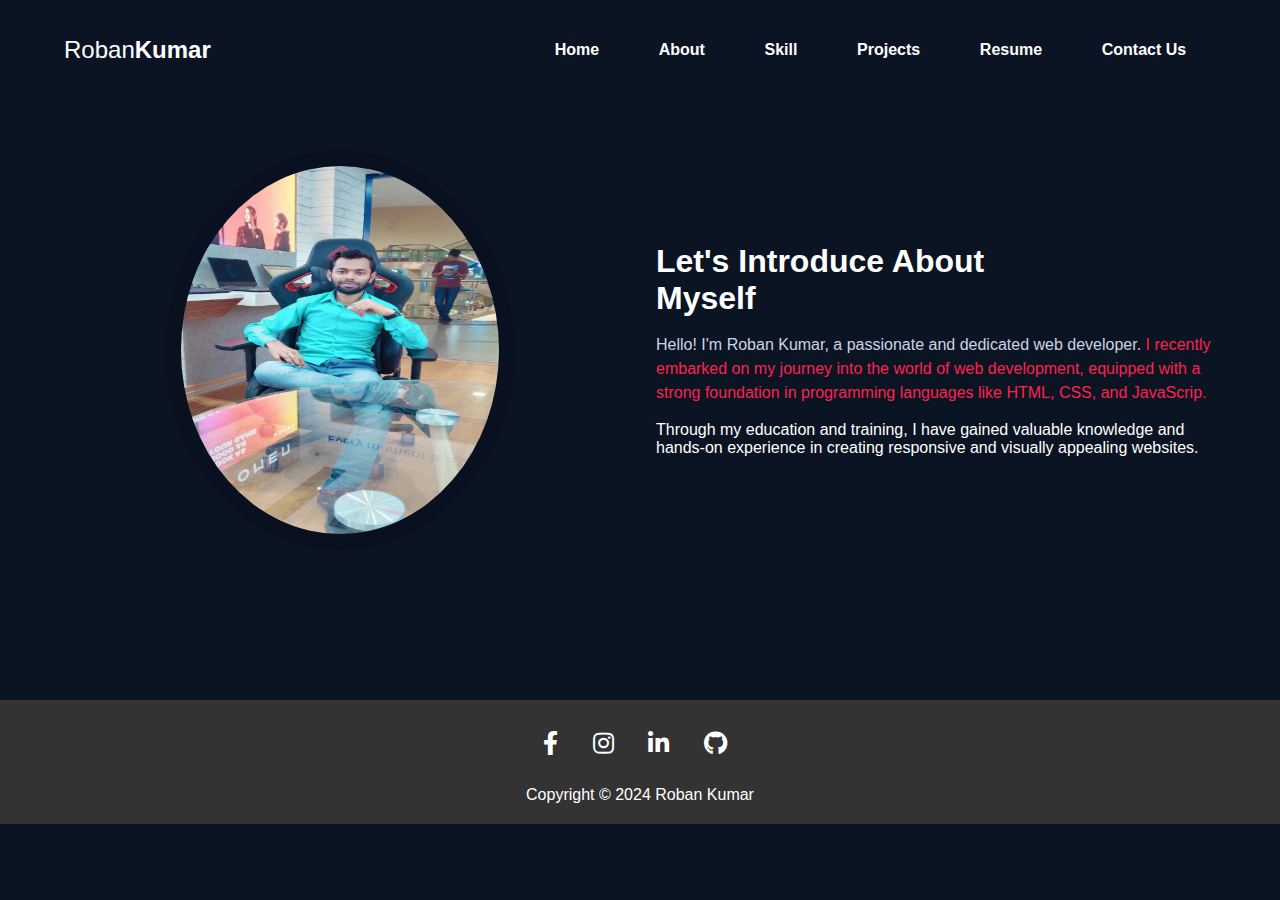
<file: about.html>
<!DOCTYPE html>
<html lang="en">

<head>
  <meta charset="UTF-8">
  <meta name="viewport" content="width=device-width, initial-scale=1.0">
  <title>About</title>
  <link rel="stylesheet" href="about.css">
  <link rel="stylesheet" href="style.css">
  <link rel="stylesheet" href="index.css">
  <link rel="stylesheet" href="footer.css">
  <link rel="icon" type="image/x-icon" href="/image/port.png">

</head>

<body>

  <nav>
    <input id="nav-toggle" type="checkbox">
    <div class="logo">Roban<strong>Kumar</strong></div>
    <ul class="links">
      <li><a href="index.html">Home</a></li>
      <li><a href="about.html">About</a></li>
      <li><a href="skill.html">Skill</a></li>
      <li><a href="project.html">Projects</a></li>
      <li><a href="resume.html">Resume</a></li>
      <li><a href="contact.html">Contact Us</a></li>
    </ul>
    <label for="nav-toggle" class="icon-burger">
      <div class="line"></div>
      <div class="line"></div>
      <div class="line"></div>
    </label>
  </nav>

  <!-- about section start  -->

  <section class="section__container about__container" id="about">
    <div class="about__image">
      <img src="/image/profile-1.jpeg" alt="about" />
    </div>
    <div class="about__content">
      <h4>Let's Introduce About Myself</h4>
      <p class="section__description">
        Hello! I'm Roban Kumar, a passionate and dedicated web developer.
        <span>I recently embarked on my journey into the world of web development, equipped with a strong foundation in
          programming languages like HTML, CSS, and JavaScrip.</span>
      <P>Through my education and training, I have gained
        valuable knowledge and hands-on experience in creating responsive and visually appealing websites.</P>
      </p>
    </div>
  </section>
  <!-- about section end -->


  <!-- footer start  -->

  <footer>
    <div class="container">
      <ul class="social-icons">
        <li><a href="https://www.facebook.com/roban.kumar.104/" target="_blank"><i class="fab fa-facebook-f"></i></a></li>

        <li><a href="https://www.instagram.com/i.am.r4v4n?" target="_blank"><i class="fab fa-instagram"></i></a></li>
        <li><a href="https://www.linkedin.com/in/roban-kumar-9670a6221/" target="_blank"><i class="fab fa-linkedin-in"></i></a></li>
        <li><a href="https://github.com/robandivya" target="_blank"><i class="fab fa-github"></i></a></li>
        <br><br>
        <span>Copyright &copy; 2024 Roban Kumar</span>
      </ul>
    </div>
  </footer>
  <!-- footer end -->

</body>

</html>
</file>
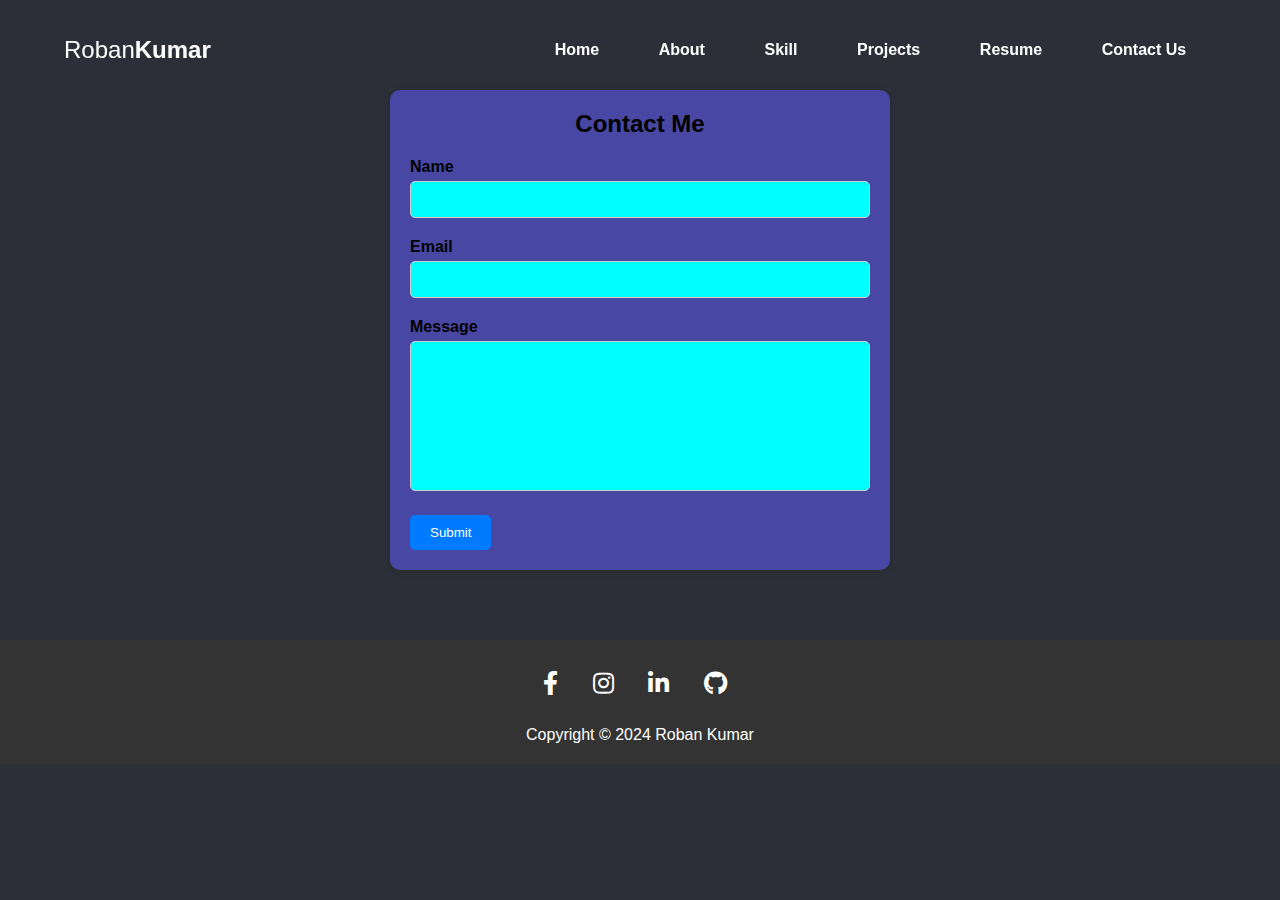
<file: contact.html>
<!DOCTYPE html>
<html lang="en">

<head>
  <meta charset="UTF-8">
  <meta name="viewport" content="width=device-width, initial-scale=1.0">
  <title>Contact Us</title>
  <link rel="stylesheet" href="contact.css">
  <link rel="stylesheet" href="index.css">
  <link rel="stylesheet" href="footer.css">
  <link rel="icon" type="image/x-icon" href="/image/port.png">
  



</head>

<body>


  <nav>
    <input id="nav-toggle" type="checkbox">
    <div class="logo">Roban<strong>Kumar</strong></div>
    <ul class="links">
      <li><a href="index.html">Home</a></li>
      <li><a href="about.html">About</a></li>
      <li><a href="skill.html">Skill</a></li>
      <li><a href="project.html">Projects</a></li>
      <li><a href="resume.html">Resume</a></li>
      <li><a href="contact.html">Contact Us</a></li>
    </ul>
    <label for="nav-toggle" class="icon-burger">
      <div class="line"></div>
      <div class="line"></div>
      <div class="line"></div>
    </label>
  </nav>

  <section>
    <div class="contact-container">
      <h2>Contact Me</h2>
      <form onsubmit="sendEmail(); reset(); return false;">
        <div class="form-group">
          <label for="name">Name</label>
          <input type="text" id="name" required>
        </div>
        <div class="form-group">
          <label for="email">Email</label>
          <input type="email" id="email" required>
        </div>
        <div class="form-group">
          <label for="message">Message</label>
          <textarea id="message" required></textarea>
        </div>
        <button type="submit" class="btn">Submit </button>
      </form>
    </div>
  </section>


  <!-- footer start  -->

  <footer>
    <div class="container">
      <ul class="social-icons">
        <li><a href="https://www.facebook.com/roban.kumar.104/" target="_blank"><i class="fab fa-facebook-f"></i></a>
        </li>
        <li><a href="https://www.instagram.com/i.am.r4v4n?" target="_blank"><i class="fab fa-instagram"></i></a></li>
        <li><a href="https://www.linkedin.com/in/roban-kumar-9670a6221/" target="_blank"><i
              class="fab fa-linkedin-in"></i></a></li>
        <li><a href="https://github.com/robandivya" target="_blank"><i class="fab fa-github"></i></a></li>
        <br><br>
        <span>Copyright &copy; 2024 Roban Kumar</span>

      </ul>
    </div>
    
  </footer>
  <!-- footer end --> 


  <script src="https://smtpjs.com/v3/smtp.js"></script>
  <script>
    function sendEmail() {

      let name=document.getElementById("name").value;
      let email=document.getElementById("email").value;
      let message=document.getElementById("message").value;

      let body= "Name:"+ name + "<br/> Email:" + email + "<br/> Message:"+ message; 


      Email.send({
        SecureToken : "7ae1ddd0-b439-48d4-86a9-5e25a6693636",
        To: 'robansahu2001@gmail.com',
        From: "robandivya@outlook.com",
        Subject: "New Contact form Enquiry",
        Body: body
      }).then(
        message => alert("Form Submitted")
      );
    }

  </script>
</body>

</html>
</file>
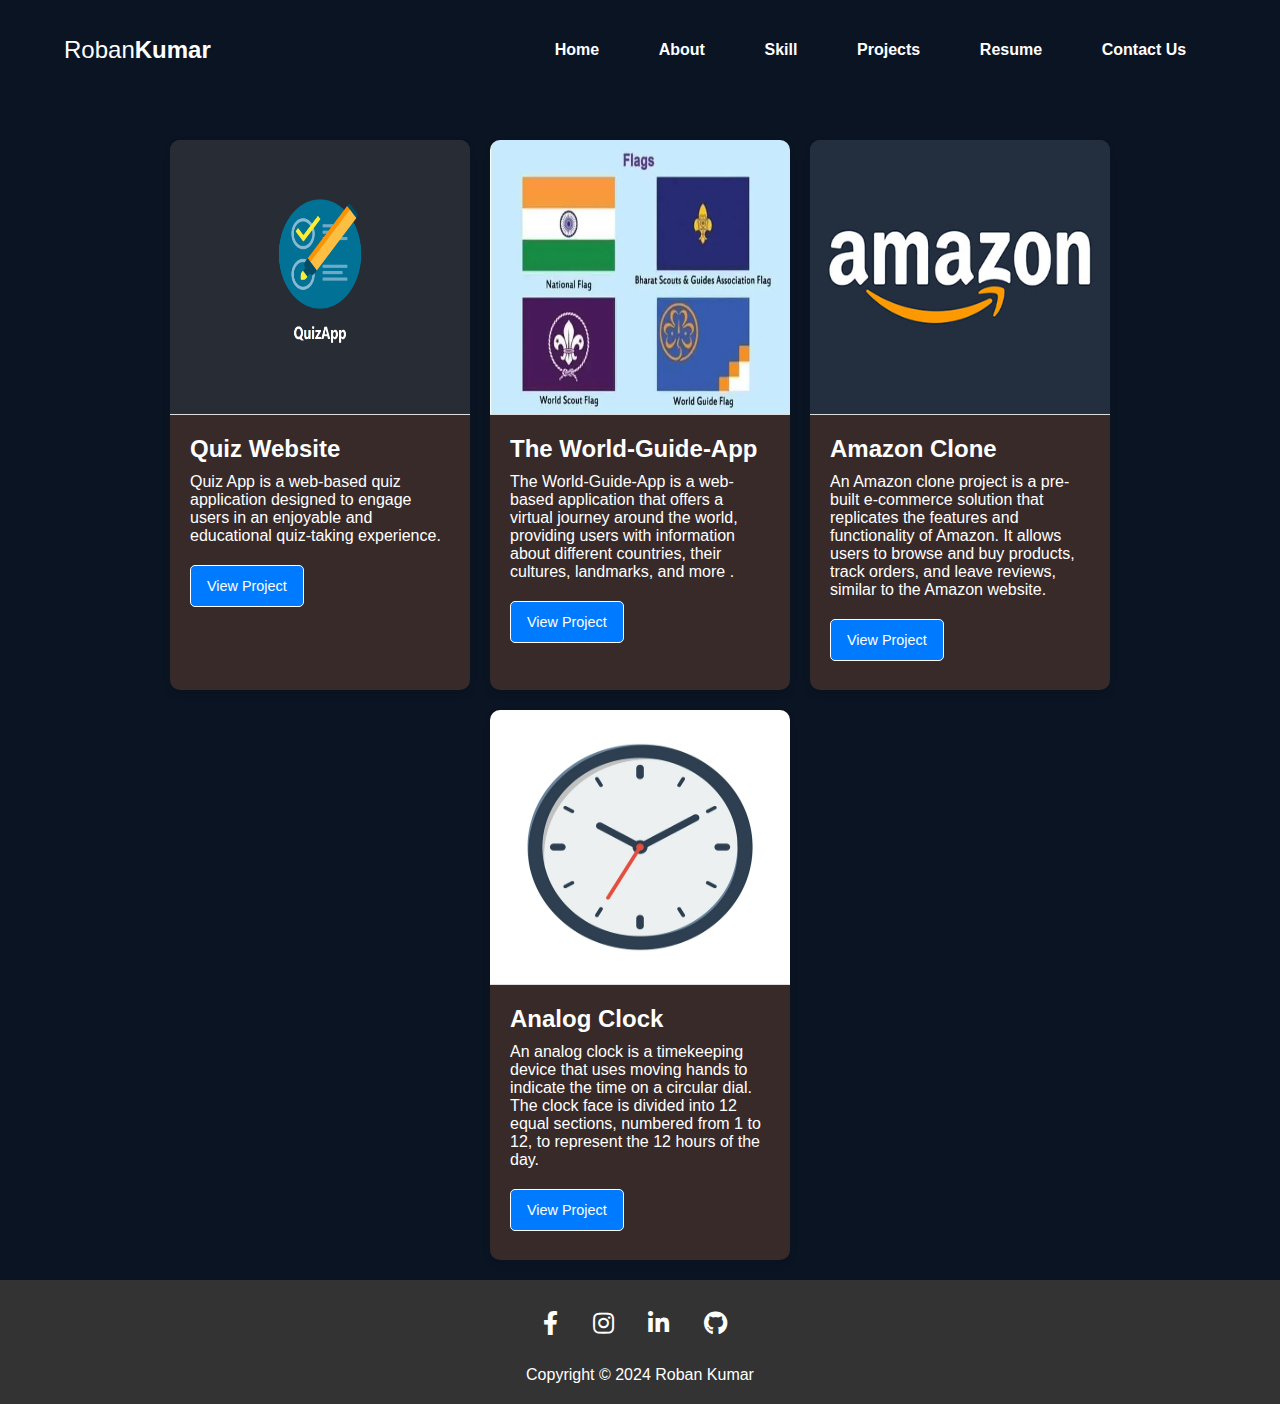
<file: project.html>
<!DOCTYPE html>
<html lang="en">

<head>
    <meta charset="UTF-8">
    <meta name="viewport" content="width=device-width, initial-scale=1.0">
    <title>Project</title>
    <link rel="stylesheet" href="index.css">
    <link rel="stylesheet" href="project.css">
    <link rel="stylesheet" href="style.css">
    <link rel="stylesheet" href="footer.css">
    <link rel="icon" type="image/x-icon" href="/image/port.png">



</head>

<body>

    <nav>
        <input id="nav-toggle" type="checkbox">
        <div class="logo">Roban<strong>Kumar</strong></div>
        <ul class="links">
            <li><a href="index.html">Home</a></li>
            <li><a href="about.html">About</a></li>
            <li><a href="skill.html">Skill</a></li>
            <li><a href="project.html">Projects</a></li>
            <li><a href="resume.html">Resume</a></li>
            <li><a href="contact.html">Contact Us</a></li>
        </ul>
        <label for="nav-toggle" class="icon-burger">
            <div class="line"></div>
            <div class="line"></div>
            <div class="line"></div>
        </label>
    </nav>

    <div class="project-container">
        <div class="project-card">
            <img src="/image/1.png" alt="Project 1">
            <div class="project-details">
                <h2>Quiz Website</h2>
                <p>Quiz App is a web-based quiz application designed to engage users in an enjoyable and educational
                    quiz-taking
                    experience. </p>
                <a href="https://quiz-ans-app.netlify.app/" class="btn" target="_blank">View Project</a>
            </div>
        </div>
        <div class="project-card">
            <img src="/image/2.jpg" alt="Project">
            <div class="project-details">
                <h2>The World-Guide-App</h2>
                <p>The World-Guide-App is a web-based application that offers a virtual journey around the world,
                    providing
                    users with information about different countries, their cultures, landmarks, and more .</p>
                <a href="https://world-guide-app.netlify.app/" class="btn" target="_blank">View Project</a>
            </div>
        </div>

        <div class="project-card">
            <img src="image/1.jpg" alt="Project">
            <div class="project-details">
                <h2>Amazon Clone</h2>
                <p>An Amazon clone project is a pre-built e-commerce solution that replicates the features and
                    functionality of Amazon. It allows users to browse and buy products, track orders, and leave
                    reviews, similar to the Amazon website.</p>
                <a href="https://amazon-clone123456.netlify.app" class="btn" target="_blank">View Project</a>
            </div>
        </div>

        <div class="project-card">
            <img src="image/00.webp" alt="Project">
            <div class="project-details">
                <h2>Analog Clock</h2>
                <p>An analog clock is a timekeeping device that uses moving hands to indicate the time on a circular
                    dial. The clock face is divided into 12 equal sections, numbered from 1 to 12, to represent the 12
                    hours of the day.</p>
                <a href="https://analog-clock-12345.netlify.app" class="btn" target="_blank">View Project</a>
            </div>
        </div>

    </div>

    <!-- footer start  -->

    <footer>
        <div class="container">
            <ul class="social-icons">
                <li><a href="https://www.facebook.com/roban.kumar.104/" target="_blank"><i class="fab fa-facebook-f"></i></a></li>
                <li><a href="https://www.instagram.com/i.am.r4v4n?" target="_blank"><i class="fab fa-instagram"></i></a></li>
                <li><a href="https://www.linkedin.com/in/roban-kumar-9670a6221/" target="_blank"><i class="fab fa-linkedin-in"></i></a></li>
                <li><a href="https://github.com/robandivya" target="_blank"><i class="fab fa-github"></i></a></li>
                <br><br>
                <span>Copyright &copy; 2024 Roban Kumar</span>
            </ul>
        </div>
    </footer>
    <!-- footer end -->
</body>

</html>
</file>
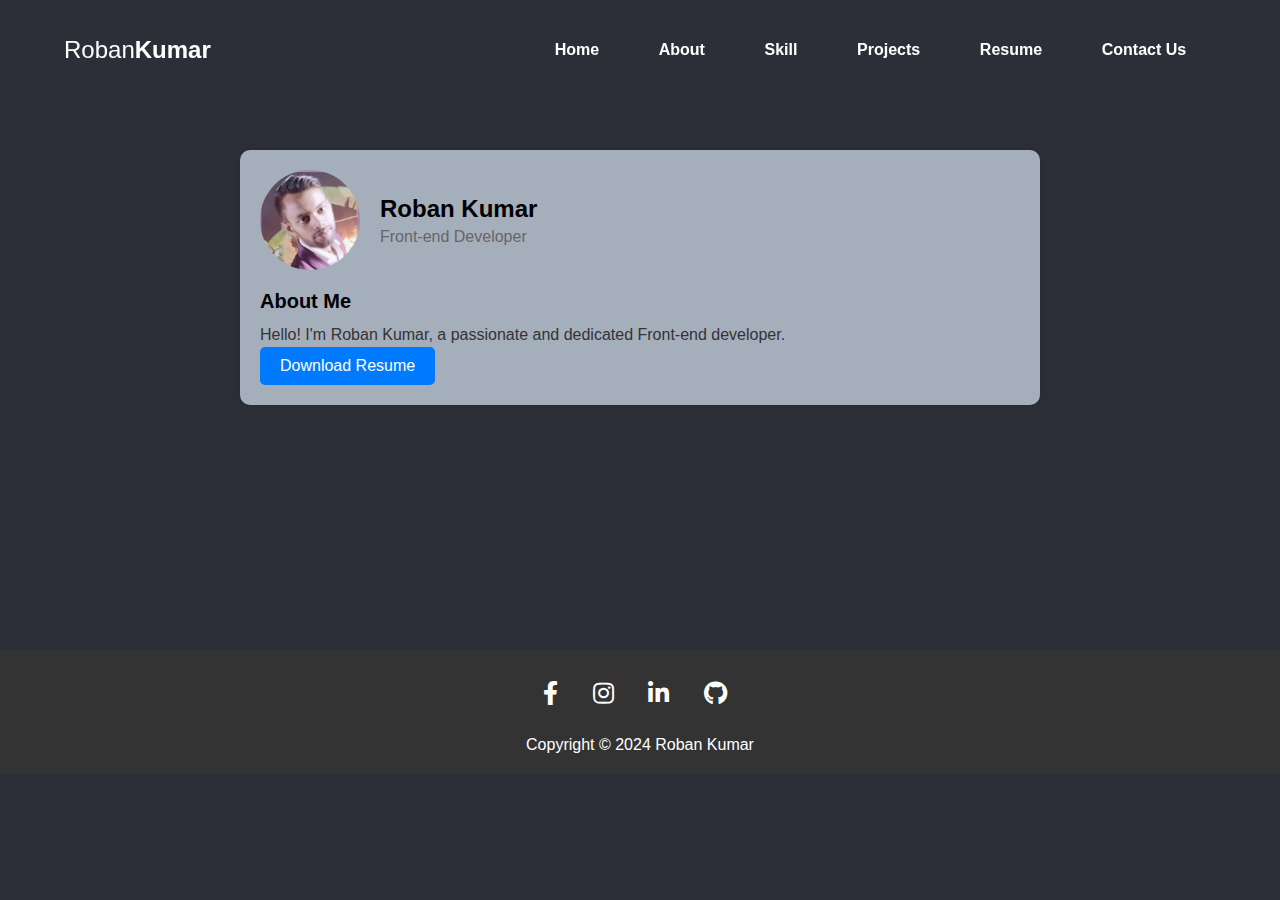
<file: resume.html>
<!DOCTYPE html>
<html lang="en">
<head>
    <meta charset="UTF-8">
    <meta name="viewport" content="width=device-width, initial-scale=1.0">
    <title>Resume</title>
    <link rel="stylesheet" href="resume.css">
    <link rel="stylesheet" href="index.css">
    <link rel="stylesheet" href="footer.css">
  <link rel="icon" type="image/x-icon" href="/image/port.png">

    

    
</head>
<body>


    <nav>
        <input id="nav-toggle" type="checkbox">
        <div class="logo">Roban<strong>Kumar</strong></div>
        <ul class="links">
          <li><a href="index.html">Home</a></li>
          <li><a href="about.html">About</a></li>
          <li><a href="skill.html">Skill</a></li>
          <li><a href="project.html">Projects</a></li>
          <li><a href="resume.html">Resume</a></li>
          <li><a href="contact.html">Contact Us</a></li>
        </ul>
        <label for="nav-toggle" class="icon-burger">
          <div class="line"></div>
          <div class="line"></div>
          <div class="line"></div>
        </label>
      </nav>
      <section>
    <div class="resume-section">
        <div class="profile">
            <img src="/image/111.jpg" alt="Profile Picture">
            <div class="details">
                <h1>Roban Kumar</h1>
                <p>Front-end Developer</p>
            </div>
        </div>
        <div class="about">
            <h2>About Me</h2>
            <p>Hello! I'm Roban Kumar, a passionate and dedicated Front-end developer.</p>
            <a href="/resume/Roban.pdf" download class="btn">Download Resume</a>
        </div>
    </div>
</section>

     <!-- footer start  -->

     <footer>
      <div class="container">
          <ul class="social-icons">
              <li><a href="https://www.facebook.com/roban.kumar.104/" target="_blank"><i class="fab fa-facebook-f"></i></a></li>
              
              <li><a href="https://www.instagram.com/i.am.r4v4n?" target="_blank"><i class="fab fa-instagram"></i></a></li>
              <li><a href="https://www.linkedin.com/in/roban-kumar-9670a6221/" target="_blank"><i class="fab fa-linkedin-in"></i></a></li>
              <li><a href="https://github.com/robandivya" target="_blank"><i class="fab fa-github"></i></a></li>
              <br><br>
              <span>Copyright &copy; 2024 Roban Kumar</span>
          </ul>
      </div>
  </footer>
  <!-- footer end -->
</body>
</html>
</file>
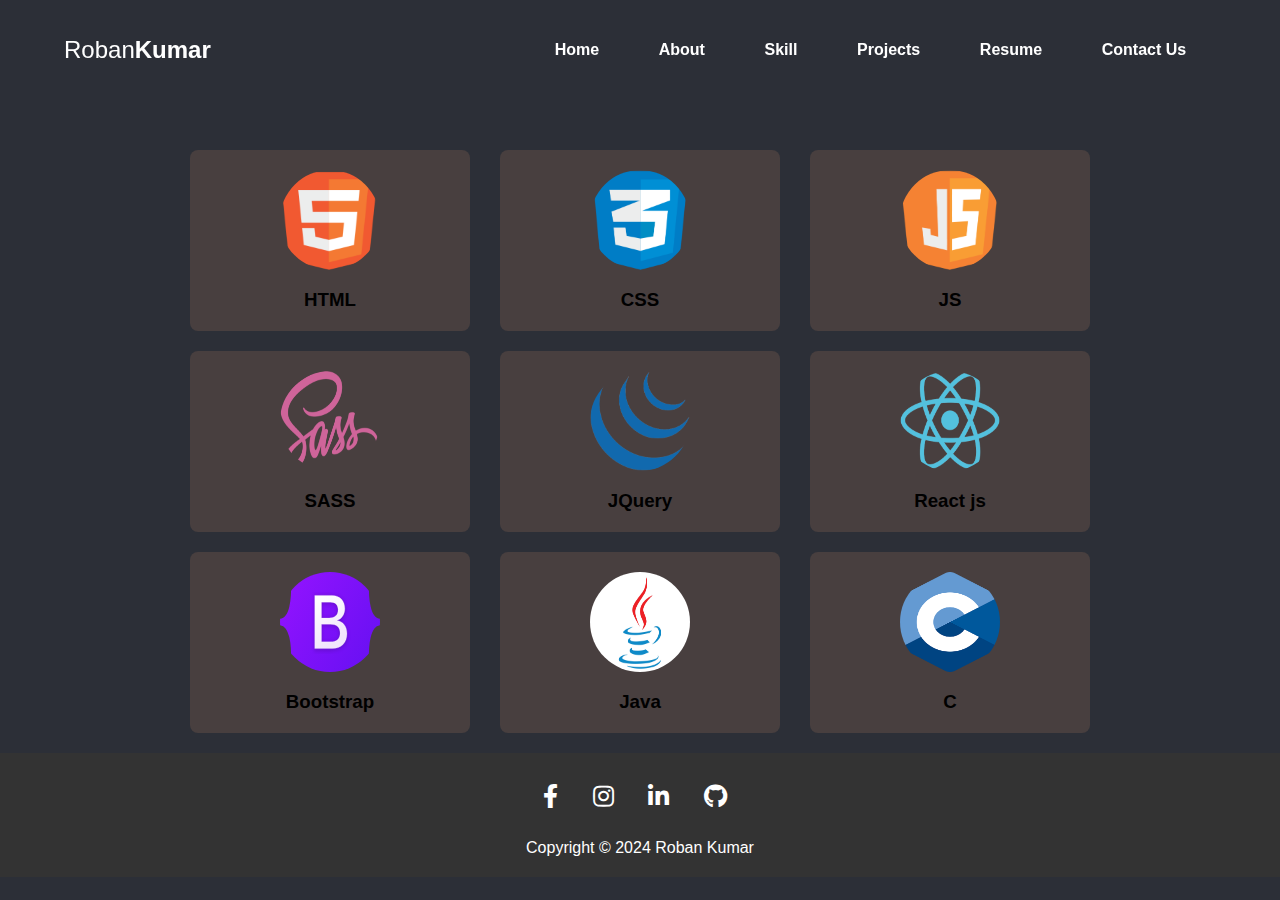
<file: skill.html>
<!DOCTYPE html>
<html lang="en">

<head>
    <meta charset="UTF-8">
    <meta name="viewport" content="width=device-width, initial-scale=1.0">
    <title>Skill</title>
    <link rel="stylesheet" href="skill.css">
    <link rel="stylesheet" href="index.css">
    <link rel="stylesheet" href="footer.css">
  <link rel="icon" type="image/x-icon" href="/image/port.png">

</head>

<body>
    
    <nav>
        <input id="nav-toggle" type="checkbox">
        <div class="logo">Roban<strong>Kumar</strong></div>
        <ul class="links">
          <li><a href="index.html">Home</a></li>
          <li><a href="about.html">About</a></li>
          <li><a href="skill.html">Skill</a></li>
          <li><a href="project.html">Projects</a></li>
          <li><a href="resume.html">Resume</a></li>
          <li><a href="contact.html">Contact Us</a></li>
        </ul>
        <label for="nav-toggle" class="icon-burger">
          <div class="line"></div>
          <div class="line"></div>
          <div class="line"></div>
        </label>
      </nav>

    <div class="containerB">
        <div class="skills">
            <div class="skill">
                <img src="/image/icon-1.png" alt="Skill 1">
                <h3>HTML</h3>
            </div>
            <div class="skill">
                <img src="/image/icon-2.png" alt="Skill 2">
                <h3>CSS</h3>
            </div>
            <div class="skill">
                <img src="/image/icon-3.png" alt="Skill 3">
                <h3>JS</h3>
            </div>

            <div class="skill">
                <img src="/image/icon-4.png" alt="Skill 3">
                <h3>SASS</h3>
            </div>

            <div class="skill">
                <img src="/image/icon-5.png" alt="Skill 3">
                <h3>JQuery</h3>
            </div>

            <div class="skill">
                <img src="/image/icon-6.png" alt="Skill 3">
                <h3>React js</h3>
            </div>

            <div class="skill">
                <img src="/image/bb.svg" alt="Skill 3">
                <h3>Bootstrap</h3>
            </div>

            <div class="skill">
                <img src="/image/java.jpg" alt="Skill 3">
                <h3>Java</h3>
            </div>

            <div class="skill">
                <img src="/image/c.png" alt="Skill 3">
                <h3>C</h3>
            </div>

            

        </div>
    </div>

     <!-- footer start  -->
     <footer>
      <div class="container">
          <ul class="social-icons">
              <li><a href="https://www.facebook.com/roban.kumar.104/" target="_blank"><i class="fab fa-facebook-f"></i></a></li>
              
              <li><a href="https://www.instagram.com/i.am.r4v4n?" target="_blank"><i class="fab fa-instagram"></i></a></li>
              <li><a href="https://www.linkedin.com/in/roban-kumar-9670a6221/" target="_blank"><i class="fab fa-linkedin-in"></i></a></li>
              <li><a href="https://github.com/robandivya" target="_blank"><i class="fab fa-github"></i></a></li>
              <br><br>
        <span>Copyright &copy; 2024 Roban Kumar</span>
          </ul>
      </div>
  </footer>
  <!-- footer end -->

</body>

</html>
</file>
<file: about.css>
* {
  padding: 0;
  margin: 0;
  box-sizing: border-box;

 
}


/* About section start  */

section{
    height: 700px;
    
  }
  
  .about__container {
    display: grid;
    gap: 2rem;
    
  }
  
  .about__image {
    overflow: hidden;
  }
  
  .about__image img {
    max-width: 350px;
    margin-inline: auto;
    border: 1rem solid var(--secondary-color-dark);
    max-height: 400px;
    border-radius: 50%;
    
    
  }
  
  .about__content h4 {
    max-width: 400px;
    margin-bottom: 1rem;
    font-size: 2rem;
    font-weight: 600;
    
  }
  
  .about__content .section__description {
    margin-bottom: 1rem;
  }
  
  .about__content .section__description span {
    color: var(--primary-color);
  }
  
  .about__progress {
    margin-top: 2rem;
    display: grid;
    grid-template-columns: max-content 1fr;
    align-items: center;
    gap: 0.5rem 1rem;
  }
  
  .about__progress h5 {
    font-size: 1.1rem;
    font-weight: 500;
  }
  
  .about__progressbar {
    position: relative;
    isolation: isolate;
    flex: 1;
    height: 10px;
    background-color: rgba(255, 255, 255, 0.2);
  
    border-radius: 4px;
  }
  
  .about__progressbar span {
    position: absolute;
    left: 0;
    top: 0;
    height: 10px;
    background-color: var(--white);
    border-radius: 4px;
    z-index: 1;
  }
  


@media (width > 768px) { 
    
  .about__container {
    grid-template-columns: repeat(2, 1fr);
    align-items: center;
    /* justify-content: center; */
  }
}
</file>
<file: style.css>
@import url("https://fonts.googleapis.com/css2?family=Poppins:wght@400;500;600;700&display=swap");


:root {
  --primary-color: #fe214f;
  --primary-color-dark: #d4133a;
  --secondary-color: #0b1423;
  --secondary-color-dark: #091121;
  --text-light: #cbd5e1;
  --white: #ffffff;
  --max-width: 1200px;
}

* {
  padding: 0;
  margin: 0;
  box-sizing: border-box;

 
}

.section__container {
  max-width: var(--max-width);
  margin: auto;
  padding: 5rem 1rem;
}

.section__header {
  padding-top: 3rem;
  position: relative;
  isolation: isolate;
  margin-bottom: 1rem;
  font-size: 1.5rem;
  font-weight: 500;
  overflow: hidden;
}

.section__header::before {
  position: absolute;
  left: 0;
  bottom: 0;
  font-size: 4.5rem;
  font-weight: 600;
  line-height: 6rem;
  white-space: nowrap;
  opacity: 0.1;
}

.section__description {
  color: var(--text-light);
  line-height: 1.5rem;
}

.btn {
  padding: 0.75rem 1rem;
  outline: none;
  border: none;
  font-size: 0.9rem;
  color: var(--white);
  border: 1px solid;
  border-radius: 5px;
  cursor: pointer;
  transition: 0.3s;
}

.btn__primary {
  background-color: var(--primary-color);
  border-color: var(--primary-color);
}

.btn__primary:hover {
  background-color: var(--primary-color-dark);
}

.btn__secondary {
  background-color: transparent;
  border-color: var(--white);
}

.btn__secondary:hover {
  background-color: rgba(255, 255, 255, 0.1);
}

img {
  display: flex;
  width: 100%;
}

a {
  text-decoration: none;
}

/* html,
body {
  scroll-behavior: smooth;
} */

body {
  background-color: var(--secondary-color);
  font-family: "Poppins", sans-serif;
  color: var(--white);
}



/* home content css start  */

.header {
    background-color: rgb(44, 47, 55);
    /* background-image: linear-gradient(
        rgba(11, 20, 35, 0.8),
        rgba(11, 20, 35, 0.8)
      ),
      url("./111.jpg"); 
    background-size: cover;
    background-position: center center;
    background-repeat: no-repeat; */
    height: 700px;
    margin-top: 70px;
    
  }
  
  .header__container {
    padding-block: 12rem;
    text-align: center;
  }
  
  .header__container h4 {
    margin-bottom: 0.5rem;
    font-size: 1.2rem;
    font-weight: 500;
  }
  
  .header__container h1 {
    margin-bottom: 1rem;
    font-size: 3rem;
    font-weight: 600;
    line-height: 3.5rem;
    color: var(--primary-color);
  }
  
  .header__container .section__description {
    max-width: 900px;
    margin-inline: auto;
    margin-bottom: 2rem;
    
  }
  
  .header__btns {
    display: flex;
    align-items: center;
    justify-content: center;
    gap: 1rem;
  }
  
  .header__btns .btn {
    min-width: 150px;
  }

/* home content css end */
</file>
<file: index.css>
* {
	padding: 0;
	margin: 0;
	box-sizing: border-box;
  
   
  }


/* nav start  */
nav {
	position: fixed;
	z-index: 10;
	left: 0;
	right: 0;
	top: 0;
	font-family: 'Montserrat', sans-serif;
	padding: 0 5%;
	height: 100px;
	background-color:var(--secondary-color);
}
nav .logo {
	float: left;
	width: 40%;
	height: 100%;
	display: flex;
	align-items: center;
	font-size: 24px;
	color: #fff;
}
nav .links {
	float: right;
	padding: 0;
	margin: 0;
	width: 60%;
	height: 100%;
	display: flex;
	justify-content: space-around;
	align-items: center;
}
nav .links li {
	list-style: none;
}
nav .links a {
	display: block;
	padding: 1em;
	font-size: 16px;
	font-weight: bold;
	color: #fff;
	text-decoration: none;
}
#nav-toggle {
	position: absolute;
	top: -100px;
}
nav .icon-burger {
	display: none;
	position: absolute;
	right: 5%;
	top: 50%;
	transform: translateY(-50%);
}
nav .icon-burger .line {
	width: 30px;
	height: 5px;
	background-color: #fff;
	margin: 5px;
	border-radius: 3px;
	transition: all .3s ease-in-out;
}

/* nav css end */


/* navbar start  */
@media screen and (max-width: 768px) {
	nav .logo {
		float: none;
		width: auto;
		justify-content: center;
	}
	nav .links {
		float: none;
		position: fixed;
		z-index: 9;
		left: 0;
		right: 0;
		top: 100px;
		bottom: 100%;
		width: auto;
		height: auto;
		flex-direction: column;
		justify-content: space-evenly;
		background-color: rgba(0,0,0,.8);
		overflow: hidden;
		box-sizing: border-box;
		transition: all .5s ease-in-out;
	}
	nav .links a {
		font-size: 20px;
	}
	nav :checked ~ .links {
		bottom: 0;
	}
	nav .icon-burger {
		display: block;
	}
	nav :checked ~ .icon-burger .line:nth-child(1) {
		transform: translateY(10px) rotate(225deg);
	}
	nav :checked ~ .icon-burger .line:nth-child(3) {
		transform: translateY(-10px) rotate(-225deg);
	}
	nav :checked ~ .icon-burger .line:nth-child(2) {
		opacity: 0;
	}
	
}
/* navbar end */
</file>
<file: contact.css>
* {
        margin: 0;
        padding: 0;
        box-sizing: border-box;
    }
    
    body {
        font-family: Arial, sans-serif;
        background-color: rgb(44, 47, 55);
    }
    section{
        height: 550px;
    }
    .contact-container {
        max-width: 500px;
        margin: 0 auto;
        margin-top: 90px;
        background-color: #4847a4;
        border-radius: 10px;
        padding: 20px;
        box-shadow: 0 0 10px rgba(0, 0, 0, 0.1);
        
    }
    
    h2 {
        text-align: center;
        margin-bottom: 20px;
    }
    
    .form-group {
        margin-bottom: 20px;
    }
    
    label {
        font-weight: bold;
        display: block;
        margin-bottom: 5px;
    }
    
    input[type="text"],
    input[type="email"],
    textarea {
        width: 100%;
        padding: 10px;
        border: 1px solid #ccc;
        border-radius: 5px;
        background-color: aqua;
    }
    
    textarea {
        height: 150px;
        resize: none;
    }
    
    .btn {
        display: inline-block;
        padding: 10px 20px;
        background-color: #007bff;
        color: #fff;
        text-decoration: none;
        border: none;
        border-radius: 5px;
        cursor: pointer;
        transition: background-color 0.3s ease;
    }
    
    .btn:hover {
        background-color: #0056b3;
    }
</file>
<file: project.css>
* {
    margin: 0;
    padding: 0;
    box-sizing: border-box;
}

body {
    font-family: Arial, sans-serif;
}

.project-container {
    display: flex;
    flex-wrap: wrap;
    justify-content: center;
    gap: 20px;
    padding: 20px;
    margin-top: 120px;

}

.project-card {
    width: 300px;
    height: 550px;
    background-color: #392a2a;
    border-radius: 10px;
    box-shadow: 0 4px 8px rgba(0, 0, 0, 0.1);
    overflow: hidden;
    transition: transform 0.3s ease;
}

.project-card:hover {
    transform: translateY(-5px);
}

.project-card img {
    width: 100%;
    height: 50%;
    border-bottom: 1px solid #ddd;
}

.project-details {
    padding: 20px;
}

.project-details h2 {
    font-size: 24px;
    margin-bottom: 10px;
}

.project-details p {
    font-size: 16px;
    margin-bottom: 20px;
}

.btn {
    display: inline-block;
    padding: 10px 20px;
    background-color: #007bff;
    color: #fff;
    text-decoration: none;
    border-radius: 5px;
    transition: background-color 0.3s ease;
}

.btn:hover {
    background-color: #0056b3;
}
</file>
<file: skill.css>
* {
    box-sizing: border-box;
    margin: 0;
    padding: 0;
}

body {
    font-family: Arial, sans-serif;
    background-color: rgb(44, 47, 55);
}


.containerB {
    max-width: 900px;
    margin: 0 auto;
    margin-top: 150px;
    height: auto;

}

.containerB .skills .skill:hover {
    box-shadow: 0 10px 15px rgba(0, 0, 0, .3);
    transform: scale(1.03);
}

.skills {
    display: flex;
    flex-wrap: wrap;
    justify-content: space-between;
    margin-top: 20px;
}

.skill {
    flex-basis: calc(33.33% - 20px);
    background-color: #483f3f;
    border-radius: 8px;
    padding: 20px;
    margin-bottom: 20px;
    text-align: center;
}

.skill img {
    width: 100px;
    height: 100px;
    border-radius: 50%;
    margin-bottom: 15px;
}

@media screen and (max-width: 600px) {
    .skill {
        flex-basis: calc(50% - 20px);
    }
}

@media screen and (max-width: 400px) {
    .skill {
        flex-basis: 100%;
    }
}
</file>
<file: footer.css>
@import url('https://cdnjs.cloudflare.com/ajax/libs/font-awesome/5.15.4/css/all.min.css');

  * {
    padding: 0;
    margin: 0;
    box-sizing: border-box;
  
   
  }

    body {
  margin: 0;
  font-family: Arial, sans-serif;
}

.container {
  max-width: 1200px;
  margin: 0 auto;
}

footer {
  background-color: #333;
  color: #fff;
  padding: 20px 0;
}

.social-icons {
  list-style-type: none;
  padding: 0;
  text-align: center;
}

.social-icons li {
  display: inline-block;
  margin-right: 10px;
  padding: 10px;
}

.social-icons li:last-child {
  margin-right: 0;
}

.social-icons a {
  color: #fff;
  font-size: 24px;
}
.social-icons a:hover {
  color: #00ACED;
    box-shadow: 0 0 24px 0 #00ACED
}

/* Font Awesome CSS */
</file>
<file: resume.css>
/* Resetting default margin and padding */
* {
    margin: 0;
    padding: 0;
    box-sizing: border-box;
}

body {
    font-family: Arial, sans-serif;
    /* background-color: #f4f4f4; */
    background-color: rgb(44, 47, 55);


}
section{
    height: 500px;
}

.resume-section {
    max-width: 800px;
    margin: 0 auto;
    margin-top: 150px;
    background-color: #a5afbc;
    border-radius: 10px;
    padding: 20px;
    box-shadow: 0 0 10px rgba(0, 0, 0, 0.1);
    /* height: 600px; */
}

.profile {
    display: flex;
    align-items: center;
    margin-bottom: 20px;
}

.profile img {
    width: 100px;
    height: 100px;
    border-radius: 50%;
    margin-right: 20px;
}

.profile .details {
    flex: 1;
}

.profile h1 {
    font-size: 24px;
    margin-bottom: 5px;
}

.profile p {
    font-size: 16px;
    color: #666;
}

.about h2 {
    font-size: 20px;
    margin-bottom: 10px;
}

.about p {
    font-size: 16px;
    color: #333;
    line-height: 1.5;
}

.btn {
    display: inline-block;
    padding: 10px 20px;
    background-color: #007bff;
    color: #fff;
    text-decoration: none;
    border-radius: 5px;
    transition: background-color 0.3s ease;
}

.btn:hover {
    background-color: #0056b3;
}
</file>
